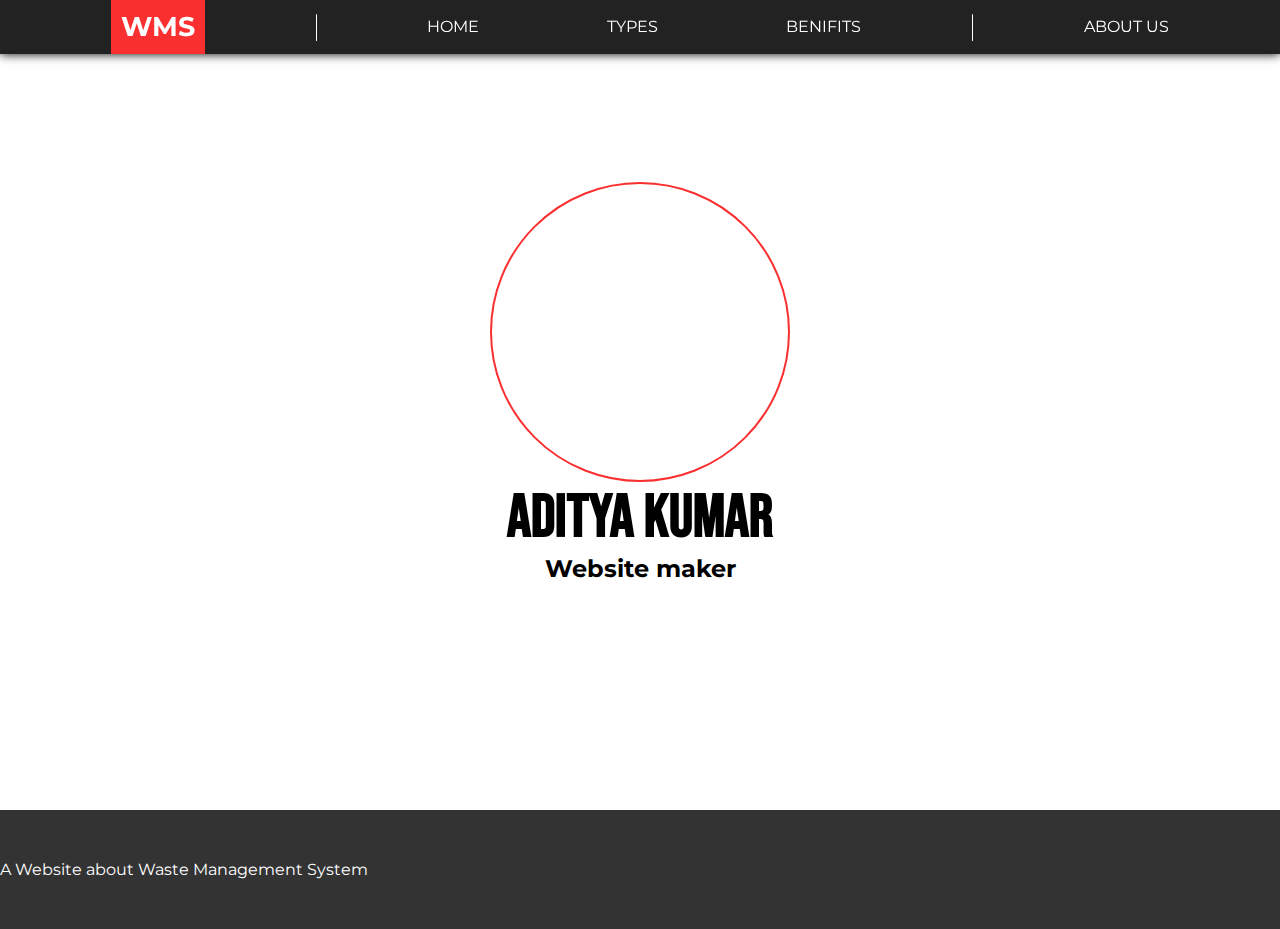
<file: about.html>
<!DOCTYPE html>
<html lang="en">
<head>
    <meta charset="UTF-8">
    <meta http-equiv="X-UA-Compatible" content="IE=edge">
    <meta name="viewport" content="width=device-width, initial-scale=1.0">
    <link rel="stylesheet" href="./style.css">
    <title>Document</title>
</head>
<body>
    <div class="nav-wrap">
        <div class="nav">
            <div class="nav-cont">
                <div class="icon">
                    <h1>WMS</h1>
                </div>
                <div class="line"></div>
                <nav>
                    <ul>
                        <li><a href="./#home">Home</a></li>
                        <li><a href="./#types">Types</a></li>
                        <li><a href="./#benifits">Benifits</a></li>
                    </ul>
                </nav>
                <div class="line"></div>
                <div class="about">
                    <a href="#">About Us</a>
                </div>
            </div>
        </div>
    </div>

    <div class="about-wrap">
        <div class="about">
            <div class="about-cont">
                
                <ul>
                    <li>
                        
                        
                    </li>
                    <li>
                        <div class="photo member2"></div>
                        <H2>Aditya Kumar</H2>
                        <H3>Website maker</H3>
                    </li>
                    <li>
                    
                        
                       
                        
                    </li>
                </ul>
            </div>
        </div>
    </div>

    <div class="footer-wrap">
        <footer>
            <div class="footer-cont">
                <p>A Website about <span>Waste Management System</span></p>
            </div>
        </footer>
    </div>
</body>
</html>
</file>
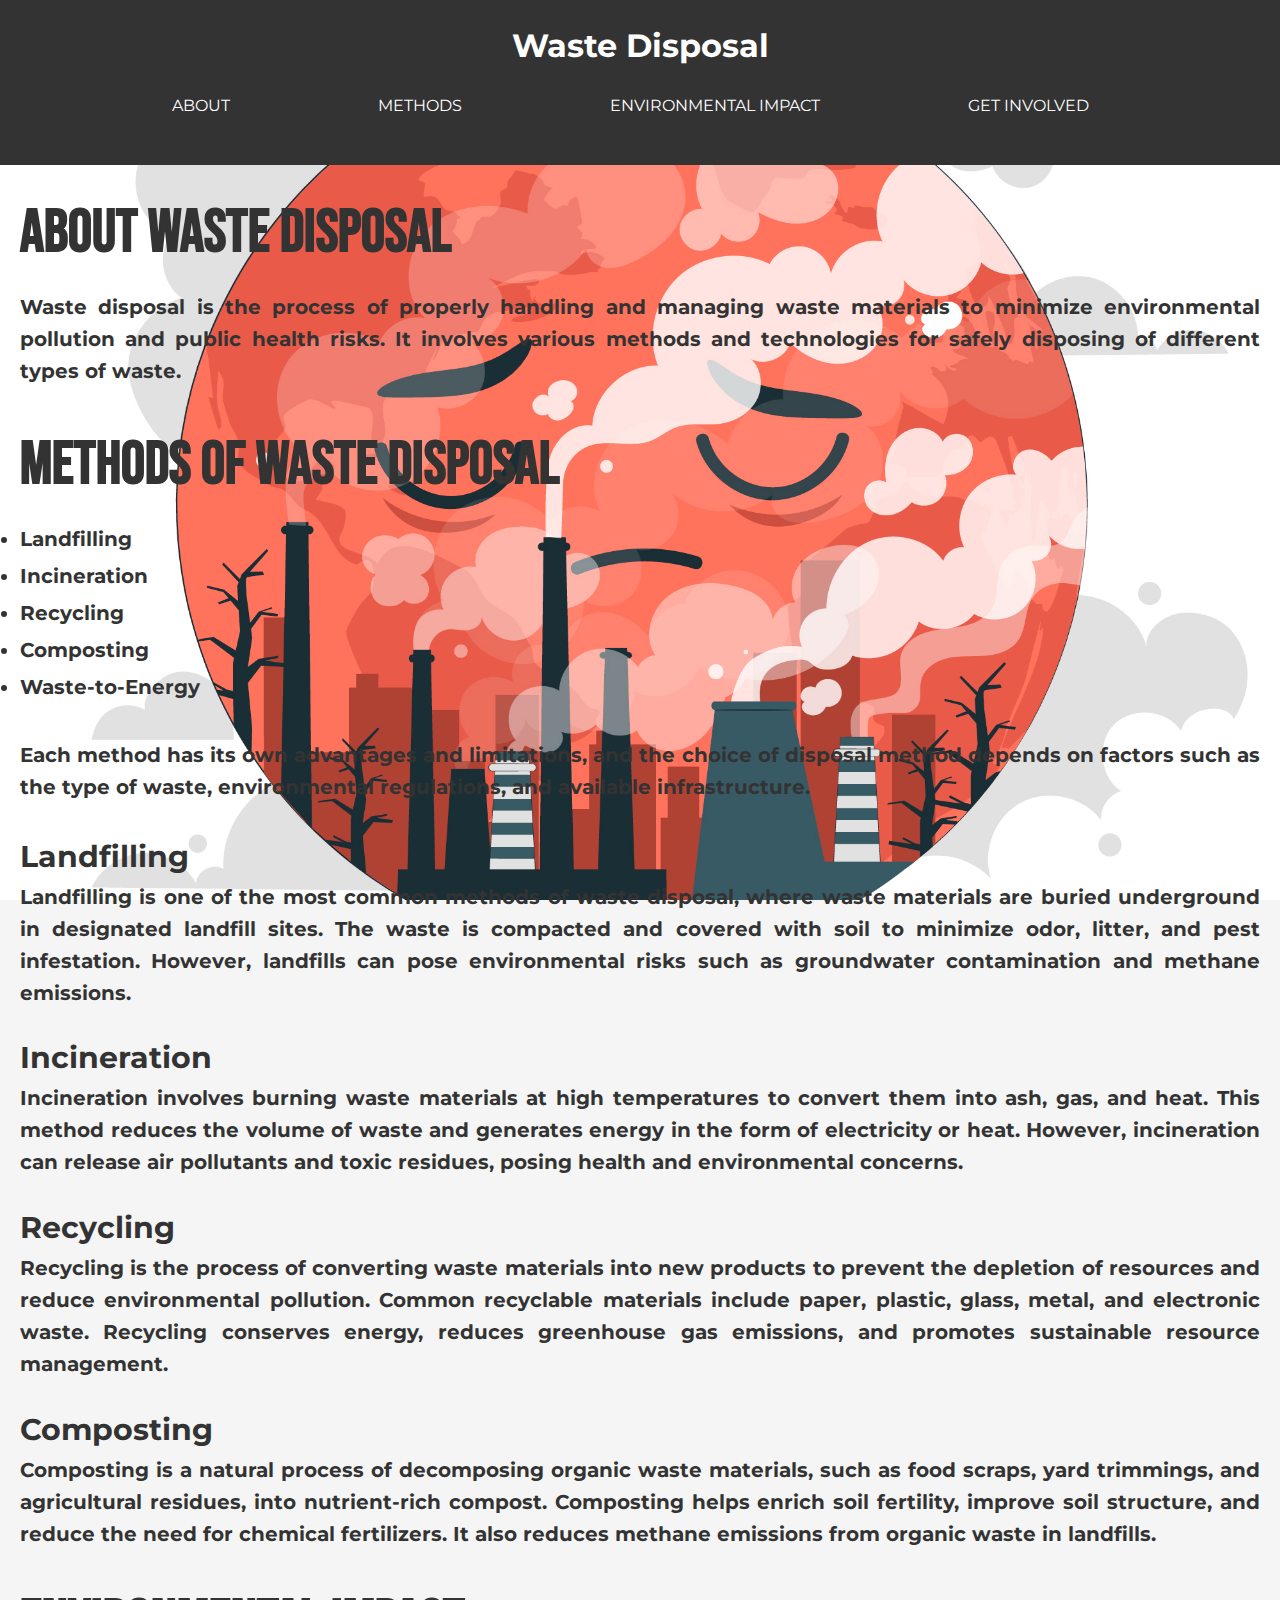
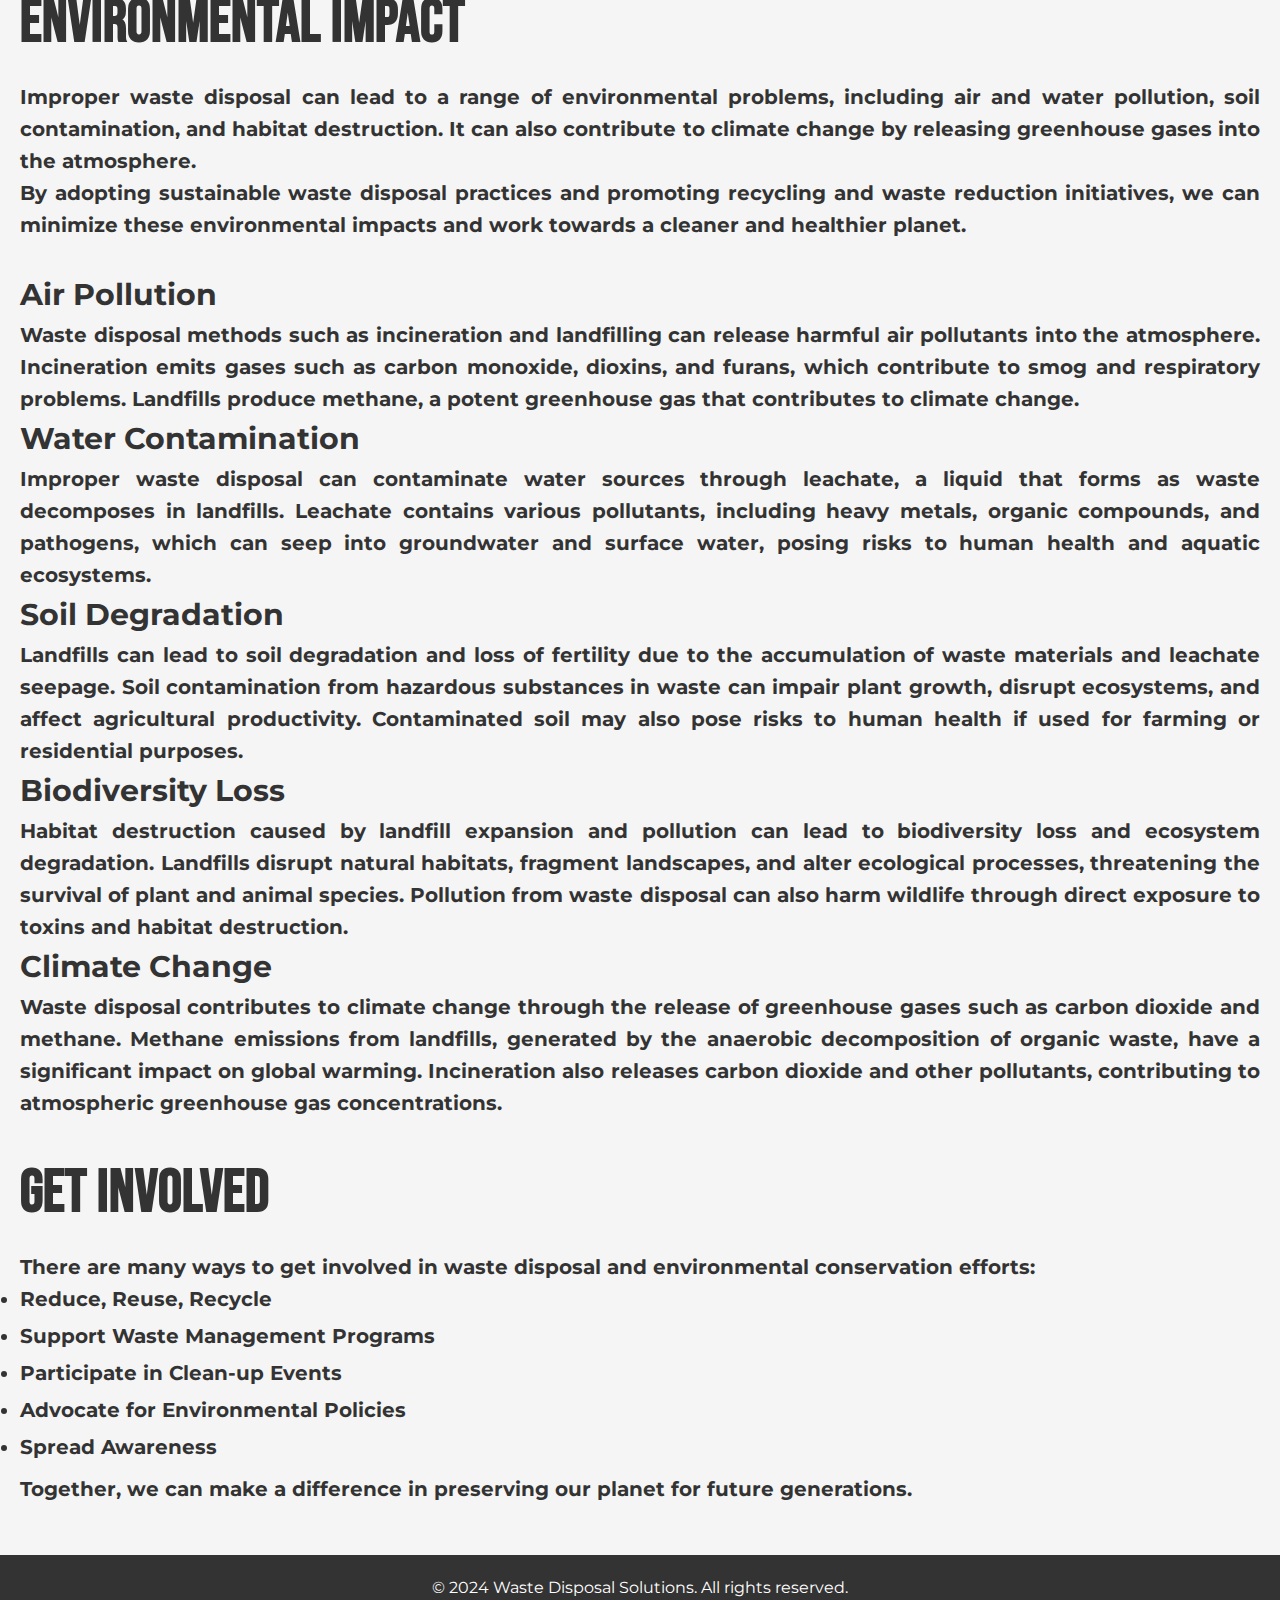
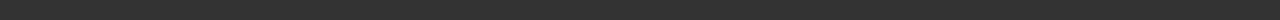
<file: waste disposal.html>
<!DOCTYPE html>
<html lang="en">
<head>
    <meta charset="UTF-8">
    <meta name="viewport" content="width=device-width, initial-scale=1.0">
    <title>Waste Disposal</title>
    <link rel="stylesheet" href="style.css">

    <style>
        /* Reset CSS */
* {
    margin: 0;
    padding: 0;
    box-sizing: border-box;
}

/* Body Styles */
body {
    font-family: Arial, sans-serif;
    line-height: 1.6;
    background-color: #f5f5f5;
}

/* Header Styles */
header {
    background-color: #333;
    color: #fff;
    padding: 20px;
    text-align: center;
}

header h1 {
    margin-bottom: 10px;
}

nav ul {
    list-style: none;
}

nav ul li {
    display: inline;
    margin-right: 20px;
}

nav ul li a {
    color: #fff;
    text-decoration: none;
}

/* Main Styles */
main {
    padding: 20px;
}

section {
    margin-bottom: 30px;
}

h2 {
    color: #333;
    margin-bottom: 10px;
}

ul {
    margin-bottom: 10px;
}

li {
    margin-bottom: 5px;
}

footer {
    background-color: #333;
    color: #fff;
    padding: 20px;
    text-align: center;
}

footer p {
    margin-bottom: 0;
}

body {
    /* Set background image */
    background-image: url(8867923.jpg);
    background-size: cover;
    background-position: center;
    background-attachment: fixed;
    color: #333;
}

#about p {
    text-align: justify;
    font-size: 20px;
}
#methods p {
    text-align: justify;
    font-size: 20px;
}

#methods ul {
    text-align: justify;
    font-size: 20px;
}

.method-item h3{
    text-align: justify;
    font-size: 30px;
    font-weight: bold;


}

.method-item p {
    text-align: justify;
    font-size: 20px;
    font-weight: bold;
}

#environmental-impact p {
    text-align: justify;
    font-size: 20px;
    font-weight: bold;
}

.impact-item h3{
    text-align: justify;
    font-size: 30px;
    font-weight: bold;
}

.impact-item p {
    text-align: justify;
    font-size: 20px;
    font-weight: bold;
}

#get-involved p {
    text-align: justify;
    font-size: 20px;
    font-weight: bold;
}

#get-involved ul {
    text-align: justify;
    font-size: 20px;
    font-weight: bold;
}


</style>
</head>
<body>
    <header>
        <h1>Waste Disposal</h1>
        <nav>
            <ul>
                <li><a href="#about">About</a></li>
                <li><a href="#methods">Methods</a></li>
                <li><a href="#environmental-impact">Environmental Impact</a></li>
                <li><a href="#get-involved">Get Involved</a></li>
            </ul>
        </nav>
    </header>

    <main>
        <section id="about">
            <h2>About Waste Disposal</h2>
          <b><p>Waste disposal is the process of properly handling and managing waste materials to
             minimize environmental pollution and public health risks. It involves various methods and 
             technologies for safely disposing of different types of waste.</p></b>
        </section>

        <section id="methods">
            <h2>Methods of Waste Disposal</h2>
            <ul>
               <b> <li>Landfilling</li>
                <li>Incineration</li>
                <li>Recycling</li>
                <li>Composting</li>
                <li>Waste-to-Energy</li>
            </ul><br>
            <p>Each method has its own advantages and limitations, and the choice of disposal method depends on factors 
                such as the type of waste, environmental regulations, and available infrastructure.</p></b>
        </section>

    <div class="method-item">
        <h3>Landfilling</h3>
        <p>
            Landfilling is one of the most common methods of waste disposal, where waste materials are buried underground in designated landfill sites. The waste is compacted and covered with soil to minimize odor, litter, and pest infestation. However, landfills can pose environmental risks such as groundwater contamination and methane emissions.
        </p><br>
    </div>

    <div class="method-item">
        <h3>Incineration</h3>
        <p>
            Incineration involves burning waste materials at high temperatures to convert them into ash, gas, and heat. This method reduces the volume of waste and generates energy in the form of electricity or heat. However, incineration can release air pollutants and toxic residues, posing health and environmental concerns.
        </p><br>
    </div>

    <div class="method-item">
        <h3>Recycling</h3>
        <p>
            Recycling is the process of converting waste materials into new products to prevent the depletion of resources and reduce environmental pollution. Common recyclable materials include paper, plastic, glass, metal, and electronic waste. Recycling conserves energy, reduces greenhouse gas emissions, and promotes sustainable resource management.
        </p><br>
    </div>

    <div class="method-item">
        <h3>Composting</h3>
        <p>
            Composting is a natural process of decomposing organic waste materials, such as food scraps, yard trimmings, and agricultural residues, into nutrient-rich compost. Composting helps enrich soil fertility, improve soil structure, and reduce the need for chemical fertilizers. It also reduces methane emissions from organic waste in landfills.
        </p><br>
    </div>

        <section id="environmental-impact">
            <h2>Environmental Impact</h2>
            <p>Improper waste disposal can lead to a range of environmental problems, including air and water pollution, soil contamination, and habitat destruction. It can also contribute to climate change by releasing greenhouse gases into the atmosphere.</p>
            <p>By adopting sustainable waste disposal practices and promoting recycling and waste reduction initiatives, we can minimize these environmental impacts and work towards a cleaner and healthier planet.</p>
        </section>

        <div class="impact-item">
            <h3>Air Pollution</h3>
            <p>
                Waste disposal methods such as incineration and landfilling can release harmful air pollutants into the atmosphere. Incineration emits gases such as carbon monoxide, dioxins, and furans, which contribute to smog and respiratory problems. Landfills produce methane, a potent greenhouse gas that contributes to climate change.
            </p>
        </div>
    
        <div class="impact-item">
            <h3>Water Contamination</h3>
            <p>
                Improper waste disposal can contaminate water sources through leachate, a liquid that forms as waste decomposes in landfills. Leachate contains various pollutants, including heavy metals, organic compounds, and pathogens, which can seep into groundwater and surface water, posing risks to human health and aquatic ecosystems.
            </p>
        </div>
    
        <div class="impact-item">
            <h3>Soil Degradation</h3>
            <p>
                Landfills can lead to soil degradation and loss of fertility due to the accumulation of waste materials and leachate seepage. Soil contamination from hazardous substances in waste can impair plant growth, disrupt ecosystems, and affect agricultural productivity. Contaminated soil may also pose risks to human health if used for farming or residential purposes.
            </p>
        </div>
    
        <div class="impact-item">
            <h3>Biodiversity Loss</h3>
            <p>
                Habitat destruction caused by landfill expansion and pollution can lead to biodiversity loss and ecosystem degradation. Landfills disrupt natural habitats, fragment landscapes, and alter ecological processes, threatening the survival of plant and animal species. Pollution from waste disposal can also harm wildlife through direct exposure to toxins and habitat destruction.
            </p>
        </div>
    
        <div class="impact-item">
            <h3>Climate Change</h3>
            <p>
                Waste disposal contributes to climate change through the release of greenhouse gases such as carbon dioxide and methane. Methane emissions from landfills, generated by the anaerobic decomposition of organic waste, have a significant impact on global warming. Incineration also releases carbon dioxide and other pollutants, contributing to atmospheric greenhouse gas concentrations.
            </p><br>
        </div>

        <section id="get-involved">
            <h2>Get Involved</h2>
            <p>There are many ways to get involved in waste disposal and environmental conservation efforts:</p>
            <ul>
                <li>Reduce, Reuse, Recycle</li>
                <li>Support Waste Management Programs</li>
                <li>Participate in Clean-up Events</li>
                <li>Advocate for Environmental Policies</li>
                <li>Spread Awareness</li>
            </ul>
            <p>Together, we can make a difference in preserving our planet for future generations.</p>
        </section>
    </main>

    <footer>
        <p>&copy; 2024 Waste Disposal Solutions. All rights reserved.</p>
    </footer>

    <script src="script.js"></script>
</body>
</html>
</file>
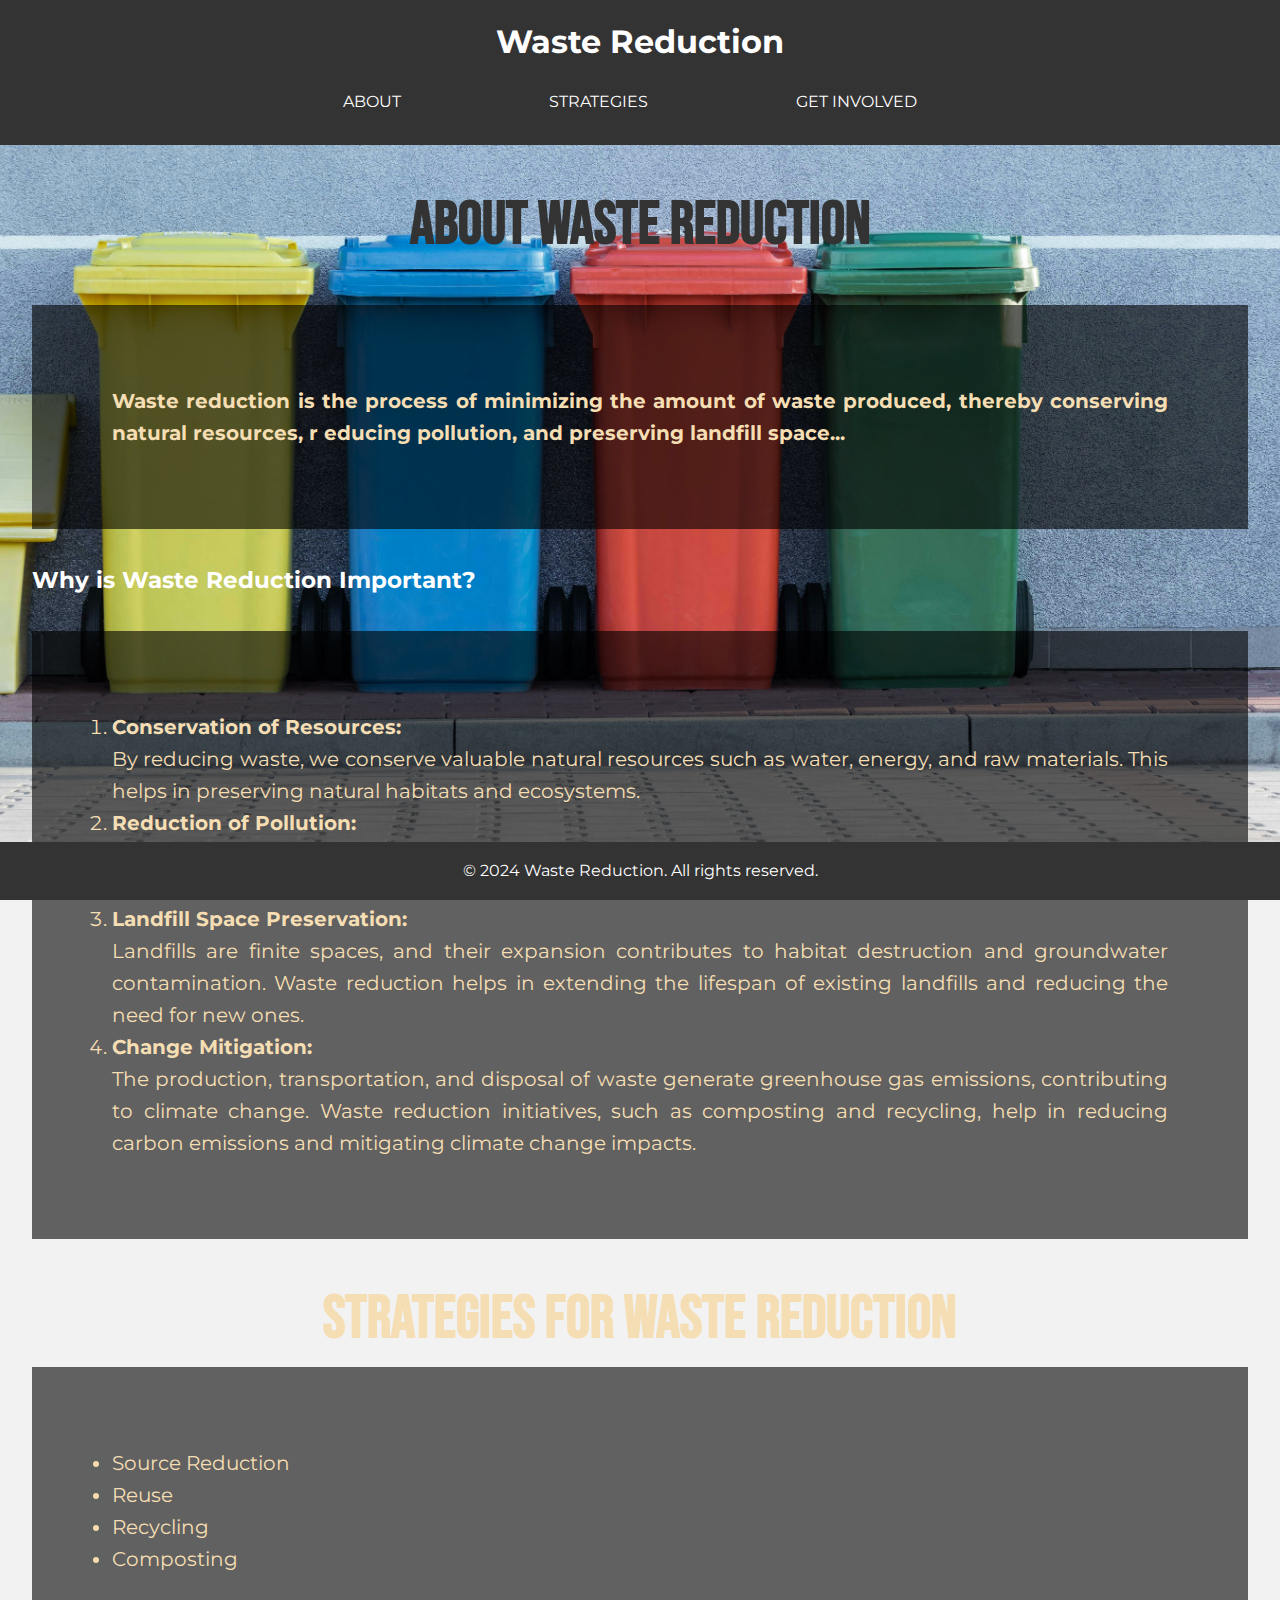
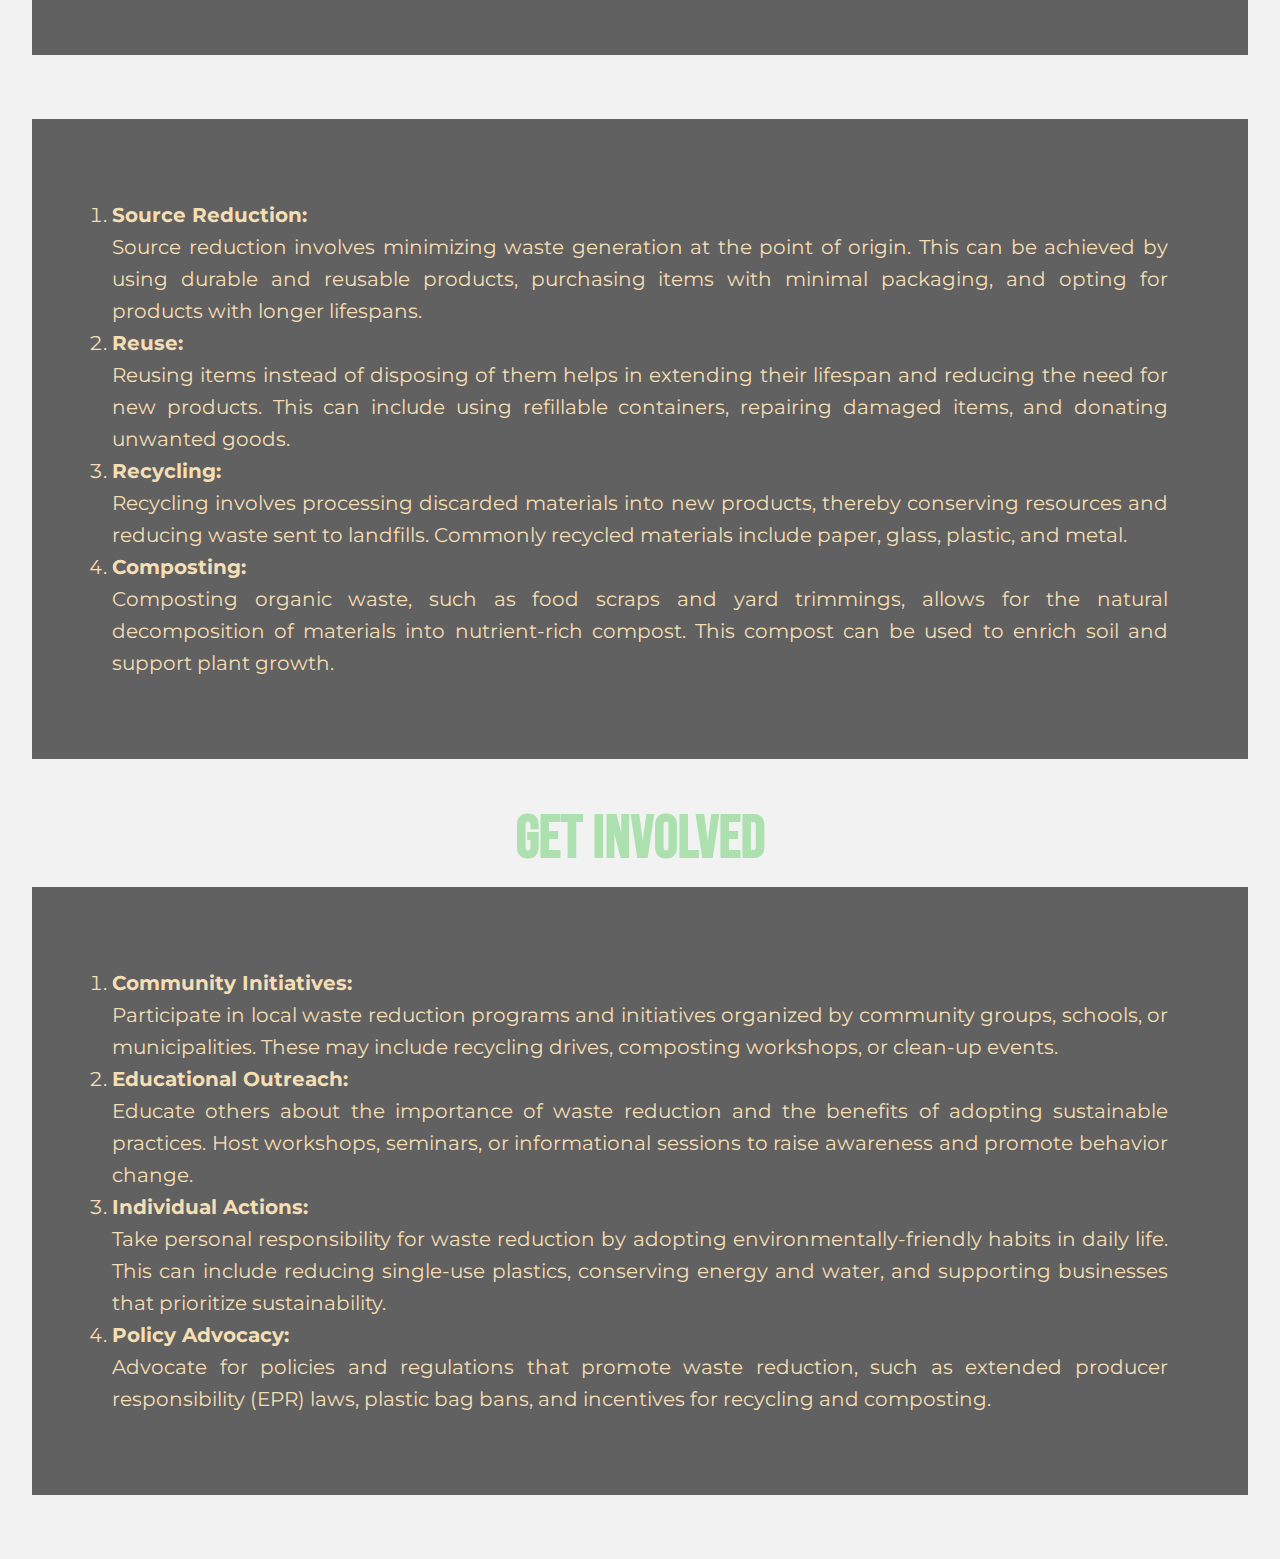
<file: waste reduction.html>
<!DOCTYPE html>
<html lang="en">
<head>
    <meta charset="UTF-8">
    <meta name="viewport" content="width=device-width, initial-scale=1.0">
    <title>Waste Reduction</title>
    <link rel="stylesheet" href="style.css">
    <style>/* style.css */

        /* Resetting default margin and padding */
        * {
            margin: 0;
            padding: 0;
            box-sizing: border-box;
        }
        
        body {
            font-family: Arial, sans-serif;
            line-height: 1.6;
            background-color: #f2f2f2;
        }
        
        header {
            background-color: #333;
            color: #fff;
            padding: 1rem;
            text-align: center;
        }
        
        header h1 {
            margin-bottom: 0.5rem;
        }
        
        nav ul {
            list-style: none;
        }
        
        nav ul li {
            display: inline;
            margin-right: 20px;
        }
        
        nav ul li a {
            color: #fff;
            text-decoration: none;
        }
        
        main {
            padding: 2rem;
        }
        
        section {
            margin-bottom: 2rem;
        }
        
        footer {
            background-color: #333;
            color: #fff;
            text-align: center;
            padding: 1rem;
            position: fixed;
            bottom: 0;
            width: 100%;
        }

        body {
    /* Set background image */
    background-image: url(pawel-czerwinski-RkIsyD_AVvc-unsplash.jpg);

    /* Adjust background properties */
    background-size: cover; /* Cover the entire container */
    background-position: center; /* Center the image horizontally and vertically */
    background-repeat: no-repeat; /* Do not repeat the image */
    background-attachment: fixed;
    color: #333;
}

        section {
            text-align: justify;
            font-family: 'Times New Roman', Times, serif;
            color: white;
            font-size: 20px;
        }

        h2 {
            
            text-align: center;
            color: #333;
        }

        #about p {
            color: wheat;
            background-color: rgba(0, 0, 0, 0.6); /* semi-transparent black for contrast */
            padding: 5rem;
        }

        #about ol {
            color: wheat;
            background-color: rgba(0, 0, 0, 0.6); /* semi-transparent black for contrast */
            padding: 5rem;
        }

        #strategies h2 {
    color: wheat;
        }

        #strategies ul {
            color: wheat;
            background-color: rgba(0, 0, 0, 0.6); /* semi-transparent black for contrast */
            padding: 5rem;
        }

        #strategies ol {
            color: wheat;
            background-color: rgba(0, 0, 0, 0.6); /* semi-transparent black for contrast */
            padding: 5rem;
            
        }
        
        #get-involved h2 {color:#ACE1AF;}

        #get-involved ol {
            color: wheat;
            background-color: rgba(0, 0, 0, 0.6); /* semi-transparent black for contrast */
            padding: 5rem;
        }
        </style>
</head>
<body>
    <header>
        <h1>Waste Reduction</h1>
        <nav>
            <ul>
                <li><a href="#about">About</a></li>
                <li><a href="#strategies">Strategies</a></li>
                <li><a href="#get-involved">Get Involved</a></li>
            </ul>
        </nav>
    </header>

    <main>
        <section id="about">
            <h2>About Waste Reduction</h2><br>
            <b><p>Waste reduction is the process of minimizing the amount of waste produced, thereby conserving natural resources, r
                educing pollution, and preserving landfill space...</p><br></b>

            <!-- Detailed content about waste reduction goes here -->
            <h3>Why is Waste Reduction Important?</h3><br>
            <ol>
                <li><h4>Conservation of Resources:</h4> By reducing waste, we conserve valuable natural resources such 
                as water, energy, and raw materials. This helps in preserving natural habitats and ecosystems.</li>
                
                <li><h4>Reduction of Pollution:</h4> Waste disposal methods, such as landfilling and incineration, contribute 
                to air, water, and soil pollution. By reducing waste, we minimize the release of harmful pollutants into
                 the environment.</li>
                
                <li><h4>Landfill Space Preservation:</h4> Landfills are finite spaces, and their expansion contributes to habitat destruction
                 and groundwater contamination. Waste reduction helps in extending the lifespan of existing landfills and reducing
                  the need for new ones.</li>
                
                <li><h4> Change Mitigation:</h4> The production, transportation, and disposal of waste generate greenhouse gas emissions,
                 contributing to climate change. Waste reduction initiatives, such as composting and recycling, help in reducing 
                 carbon emissions and mitigating climate change impacts.</li>
            </ol>
        </section>

        <section id="strategies">
            <div class="Strat"><h2>Strategies for Waste Reduction</h2></div>
            <ul>
                <li>Source Reduction</li>
                <li>Reuse</li>
                <li>Recycling</li>
                <li>Composting</li>
            </ul><br><br>

            <!-- Detailed content about waste reduction strategies goes here -->


<ol>
    <li><h4>Source Reduction:</h4> Source reduction involves minimizing waste generation at the point of origin. This can be achieved
         by using durable and reusable products, purchasing items with minimal packaging, and opting for products with longer 
         lifespans.</li>
    <li><h4>Reuse:</h4> Reusing items instead of disposing of them helps in extending their lifespan and reducing the need for new 
        products. This can include using refillable containers, repairing damaged items, and donating unwanted goods.</li>
    <li><h4>Recycling:</h4> Recycling involves processing discarded materials into new products, thereby conserving resources and reducing 
        waste sent to landfills. Commonly recycled materials include paper, glass, plastic, and metal.</li>
    <li><h4>Composting:</h4> Composting organic waste, such as food scraps and yard trimmings, allows for the natural decomposition of 
        materials into nutrient-rich compost. This compost can be used to enrich soil and support plant growth.</li>
</ol>

        </section>

        <section id="get-involved">
            <h2>Get Involved</h2>
            <!-- Detailed content about getting involved in waste reduction efforts goes here -->
            <ol>
              
                
                <li>
                    <h4>Community Initiatives:</h4>
                    Participate in local waste reduction programs and initiatives organized by community groups, schools, or municipalities. These may include recycling drives, composting workshops, or clean-up events.
                </li>
                
                <li>
                    <h4>Educational Outreach:</h4>
                    Educate others about the importance of waste reduction and the benefits of adopting sustainable practices. Host workshops, seminars, or informational sessions to raise awareness and promote behavior change.
                </li>
                
                <li>
                    <h4>Individual Actions:</h4>
                    Take personal responsibility for waste reduction by adopting environmentally-friendly habits in daily life. This can include reducing single-use plastics, conserving energy and water, and supporting businesses that prioritize sustainability.
                </li>
                
                <li>
                    <h4>Policy Advocacy:</h4>
                    Advocate for policies and regulations that promote waste reduction, such as extended producer responsibility (EPR) laws, plastic bag bans, and incentives for recycling and composting.
                </li>
            </ol>
            
        </section>
    </main>

    <footer>
        <p>&copy; 2024 Waste Reduction. All rights reserved.</p>
    </footer>

    <script src="script.js"></script>
</body>
</html>
</file>
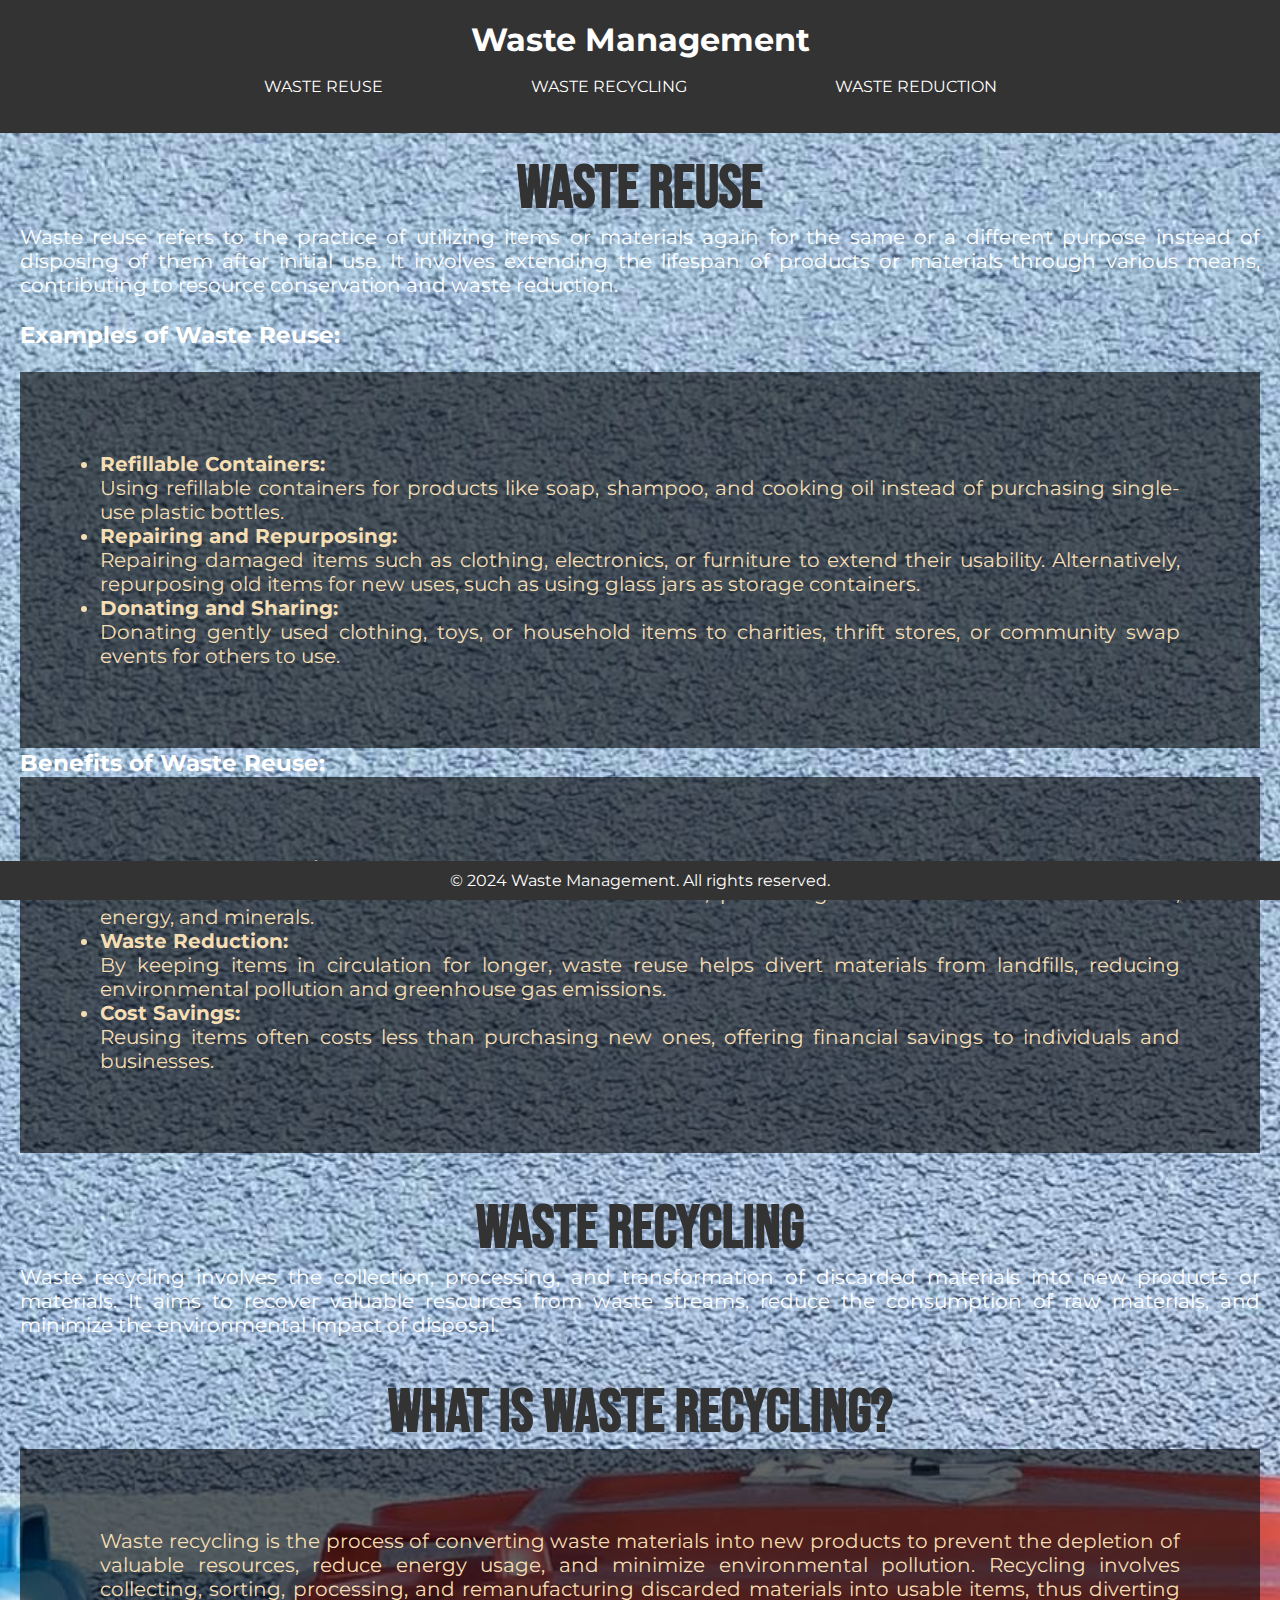
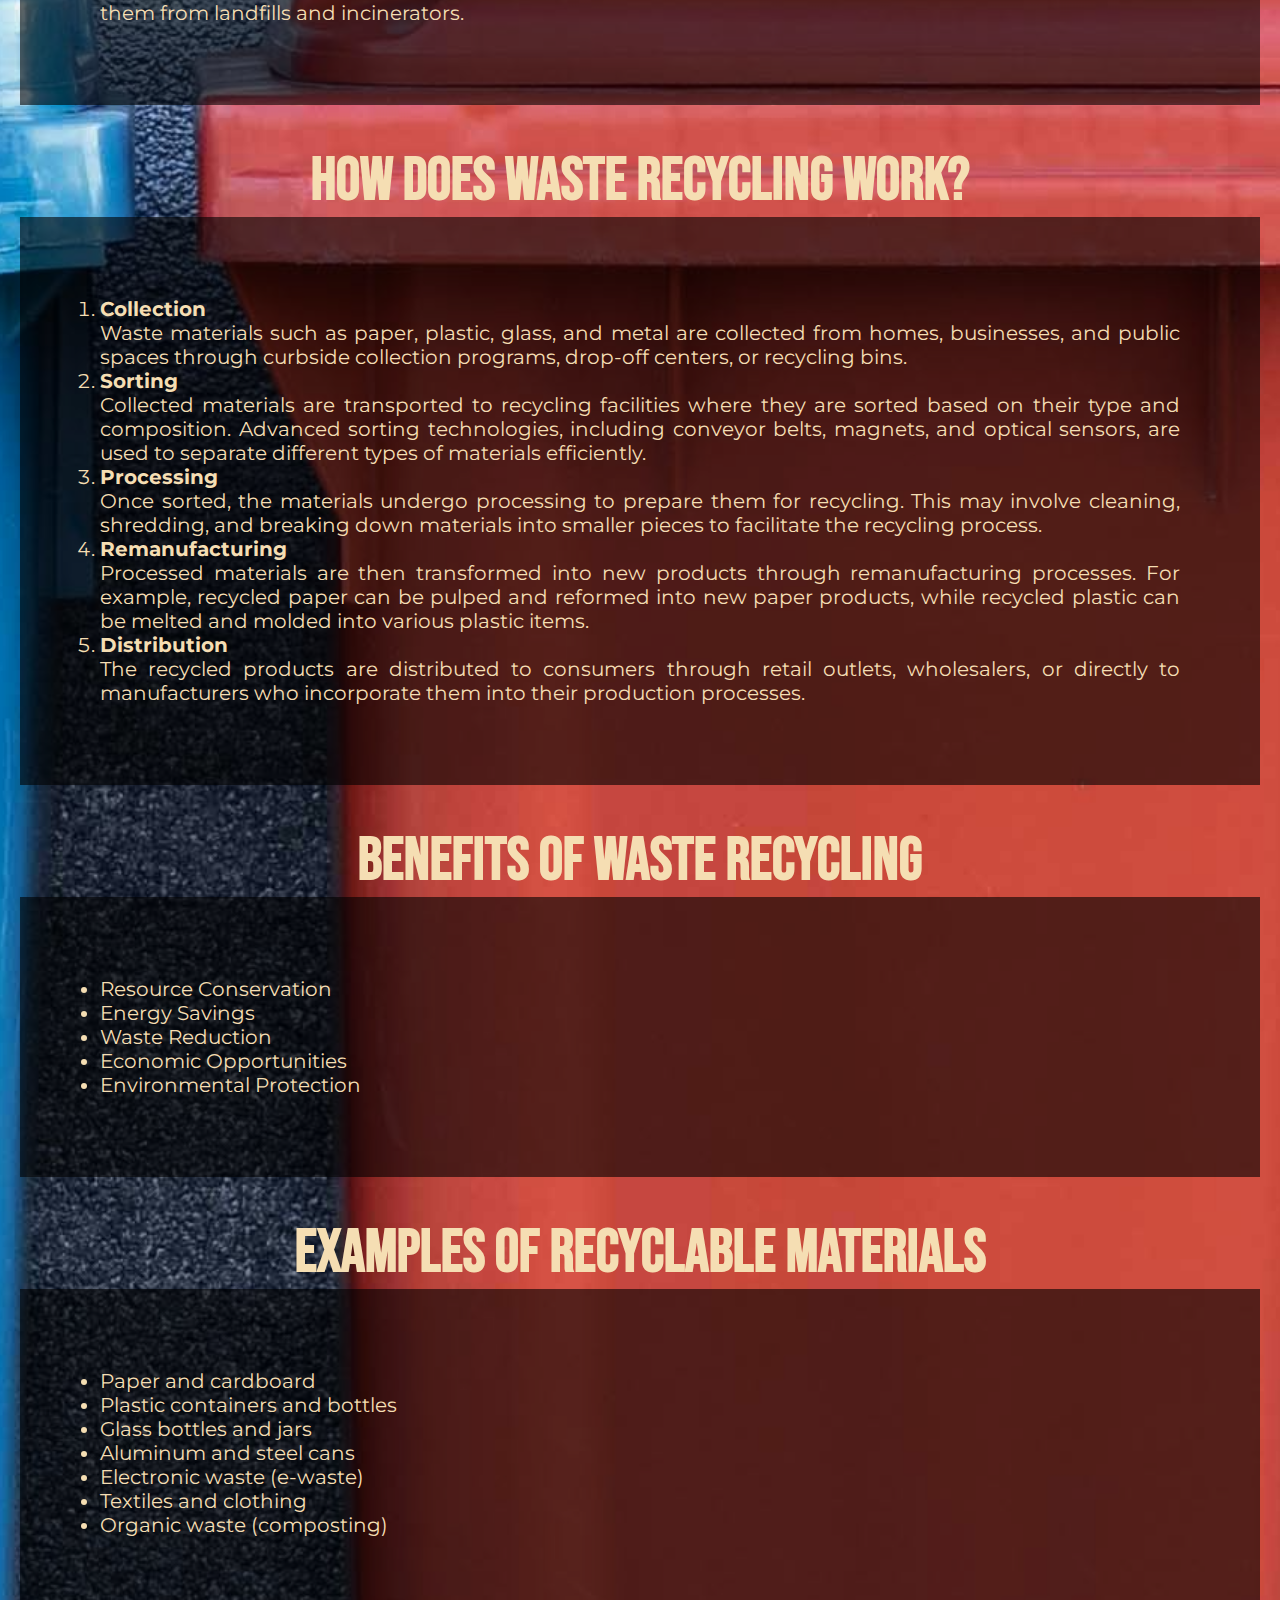
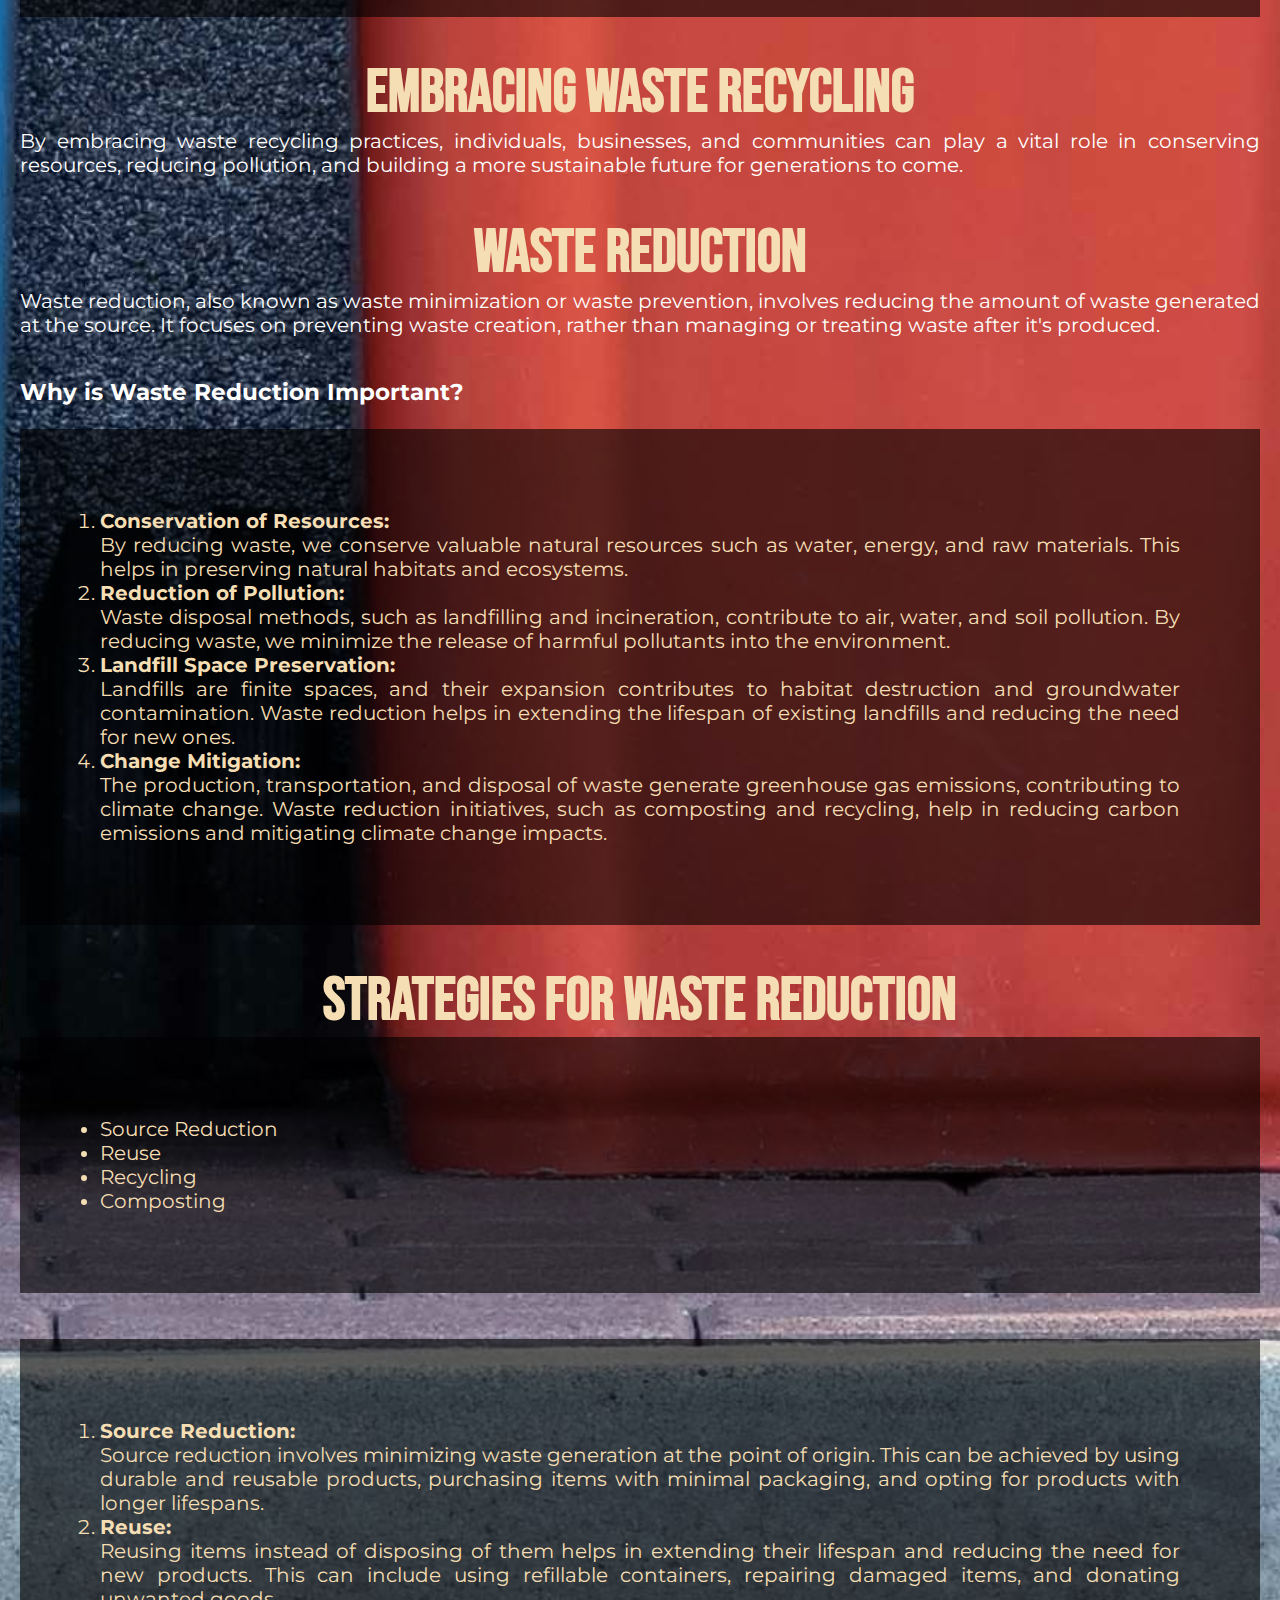
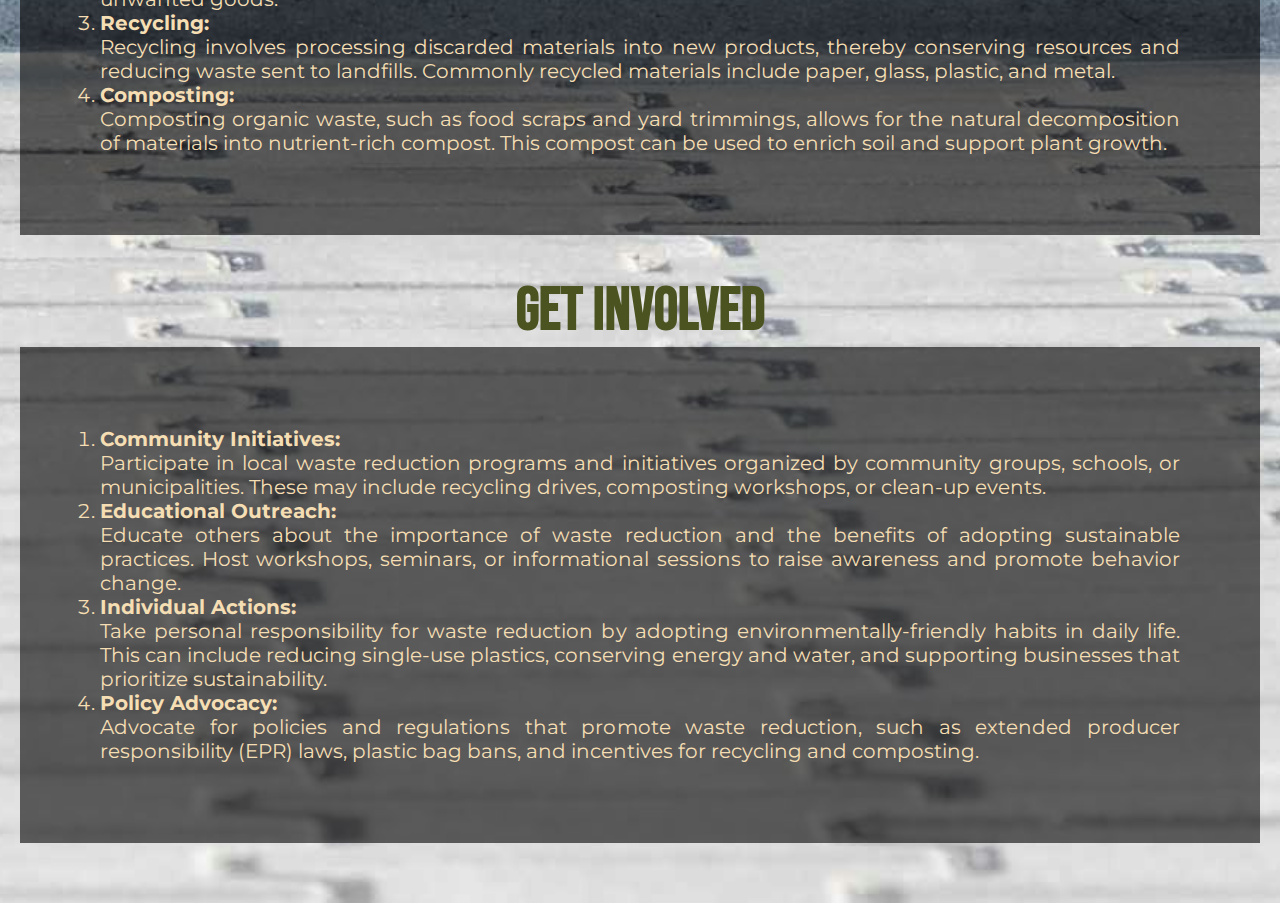
<file: wrr.html>
<!DOCTYPE html>
<html lang="en">
<head>
    <meta charset="UTF-8">
    <meta name="viewport" content="width=device-width, initial-scale=1.0">
    <title>Waste Management</title>
    <link rel="stylesheet" href="style.css">
    <style>
        body {
    font-family: Arial, sans-serif;
    margin: 0;
    padding: 0;
}

header {
    background-color: #333;
    color: #fff;
    padding: 20px;
    text-align: center;
}

nav ul {
    list-style-type: none;
    padding: 0;
}

nav ul li {
    display: inline;
    margin-right: 20px;
}

nav ul li a {
    color: #fff;
    text-decoration: none;
}

main {
    padding: 20px;
}

section {
    margin-bottom: 40px;
}

footer {
    background-color: #333;
    color: #fff;
    text-align: center;
    padding: 10px;
    position: fixed;
    bottom: 0;
    width: 100%;
}

body {
    /* Set background image */
    background-image: url(pawel-czerwinski-RkIsyD_AVvc-unsplash.jpg);

    /* Adjust background properties */
    background-size: cover; /* Cover the entire container */
    background-position: center; /* Center the image horizontally and vertically */
    background-repeat: no-repeat; /* Do not repeat the image */
}

        section {
            text-align: justify;
            font-family: 'Times New Roman', Times, serif;
            color: white;
            font-size: 20px;
        }

        h2 {
            
            text-align: center;
            color: #333;
        }

        #reuse h2 {
            color: #333;
        }

        #reuse ul {
            color: wheat;
            background-color: rgba(0, 0, 0, 0.6); /* semi-transparent black for contrast */
            padding: 5rem;
        }

        #reuse ol {
            color: wheat;
            background-color: rgba(0, 0, 0, 0.6); /* semi-transparent black for contrast */
            padding: 5rem;
        }

        #recycle h2 {
            color: #333;
        }

        #about h2 {
            color: #333;
        }

        #about p {
            color: wheat;
            background-color: rgba(0, 0, 0, 0.6); /* semi-transparent black for contrast */
            padding: 5rem;
        }

        #about ol {
            color: wheat;
            background-color: rgba(0, 0, 0, 0.6); /* semi-transparent black for contrast */
            padding: 5rem;
        }

        #how-it-works h2 {
            color: wheat;
        }


        #how-it-works ol {
            color: wheat;
            background-color: rgba(0, 0, 0, 0.6); /* semi-transparent black for contrast */
            padding: 5rem;
        }

        #benefits h2 {
            color: wheat;
        }

        #benefits ul {
            color: wheat;
            background-color: rgba(0, 0, 0, 0.6); /* semi-transparent black for contrast */
            padding: 5rem;
        }

        #examples h2 {
            color: wheat;
        }

        #examples ul {
            color: wheat;
            background-color: rgba(0, 0, 0, 0.6); /* semi-transparent black for contrast */
            padding: 5rem;
        }

        #embracing h2 {
            color: wheat;
        }

        #reduce h2 {
            color: wheat;
        }

        #wr-about h2 {
            color: wheat;
        }

        #wr-about ol {
            color: wheat;
            background-color: rgba(0, 0, 0, 0.6); /* semi-transparent black for contrast */
            padding: 5rem;
        }



        #wr-about p {
            color: wheat;
            background-color: rgba(0, 0, 0, 0.6); /* semi-transparent black for contrast */
            padding: 5rem;
        }

        #strategies h2 {
    color: wheat;
        }

        #strategies ul {
            color: wheat;
            background-color: rgba(0, 0, 0, 0.6); /* semi-transparent black for contrast */
            padding: 5rem;
        }

        #strategies ol {
            color: wheat;
            background-color: rgba(0, 0, 0, 0.6); /* semi-transparent black for contrast */
            padding: 5rem;
            
        }
        
        #get-involved h2 {color:#4B5320;}

        #get-involved ol {
            color: wheat;
            background-color: rgba(0, 0, 0, 0.6); /* semi-transparent black for contrast */
            padding: 5rem;
        }

    </style>
</head>
<body>
    <header>
        <h1>Waste Management</h1>
        <nav>
            <ul>
                <li><a href="#reuse">Waste Reuse</a></li>
                <li><a href="#recycle">Waste Recycling</a></li>
                <li><a href="#reduce">Waste Reduction</a></li>
            </ul>
        </nav>
    </header>

    <main>
        <section id="reuse">
            <h2>Waste Reuse</h2>
            <p>
                Waste reuse refers to the practice of utilizing items or materials again for the same or a different purpose instead of disposing of them after initial use. It involves extending the lifespan of products or materials through various means, contributing to resource conservation and waste reduction.
            </p><br>
            <!-- More detailed content about waste reuse goes here -->
            <h3>Examples of Waste Reuse:</h3><br>
            <ul>
                <li>
                    <h4>Refillable Containers:</h4>
                    <p>Using refillable containers for products like soap, shampoo, and cooking oil instead of purchasing single-use plastic bottles.</p>
                </li>
                <li>
                    <h4>Repairing and Repurposing:</h4>
                    <p>Repairing damaged items such as clothing, electronics, or furniture to extend their usability. Alternatively, repurposing old items for new uses, such as using glass jars as storage containers.</p>
                </li>
                <li>
                    <h4>Donating and Sharing:</h4>
                    <p>Donating gently used clothing, toys, or household items to charities, thrift stores, or community swap events for others to use.</p>
                </li>
            </ul>
            <h3>Benefits of Waste Reuse:</h3>
            <ul>
                <li>
                    <h4>Resource Conservation:</h4>
                    <p>Waste reuse reduces the demand for new raw materials, preserving natural resources such as water, energy, and minerals.</p>
                </li>
                <li>
                    <h4>Waste Reduction:</h4>
                    <p>By keeping items in circulation for longer, waste reuse helps divert materials from landfills, reducing environmental pollution and greenhouse gas emissions.</p>
                </li>
                <li>
                    <h4>Cost Savings:</h4>
                    <p>Reusing items often costs less than purchasing new ones, offering financial savings to individuals and businesses.</p>
                </li>
            </ul>
        </section>

        <section id="recycle">
            <h2>Waste Recycling</h2>
            <p>
                Waste recycling involves the collection, processing, and transformation of discarded materials into new products or materials. It aims to recover valuable resources from waste streams, reduce the consumption of raw materials, and minimize the environmental impact of disposal.
            </p>
        </section>
            <!-- More detailed content about waste recycling goes here -->
            <section id="about">
                <h2>What is Waste Recycling?</h2>
                <p>Waste recycling is the process of converting waste materials into new products to prevent the depletion of valuable resources, reduce energy usage, and minimize environmental pollution. Recycling involves collecting, sorting, processing, and remanufacturing discarded materials into usable items, thus diverting them from landfills and incinerators.</p>
            </section>
    
            <section id="how-it-works">
                <h2>How Does Waste Recycling Work?</h2>
                <ol>
                    <li>
                        <h4>Collection</h4>
                        <p>Waste materials such as paper, plastic, glass, and metal are collected from homes, businesses, and public spaces through curbside collection programs, drop-off centers, or recycling bins.</p>
                    </li>
                    <li>
                        <h4>Sorting</h4>
                        <p>Collected materials are transported to recycling facilities where they are sorted based on their type and composition. Advanced sorting technologies, including conveyor belts, magnets, and optical sensors, are used to separate different types of materials efficiently.</p>
                    </li>
                    <li>
                        <h4>Processing</h4>
                        <p>Once sorted, the materials undergo processing to prepare them for recycling. This may involve cleaning, shredding, and breaking down materials into smaller pieces to facilitate the recycling process.</p>
                    </li>
                    <li>
                        <h4>Remanufacturing</h4>
                        <p>Processed materials are then transformed into new products through remanufacturing processes. For example, recycled paper can be pulped and reformed into new paper products, while recycled plastic can be melted and molded into various plastic items.</p>
                    </li>
                    <li>
                        <h4>Distribution</h4>
                        <p>The recycled products are distributed to consumers through retail outlets, wholesalers, or directly to manufacturers who incorporate them into their production processes.</p>
                    </li>
                </ol>
            </section>
    
            <section id="benefits">
                <h2>Benefits of Waste Recycling</h2>
                <ul>
                    <li>Resource Conservation</li>
                    <li>Energy Savings</li>
                    <li>Waste Reduction</li>
                    <li>Economic Opportunities</li>
                    <li>Environmental Protection</li>
                </ul>
            </section>
    
            <section id="examples">
                <h2>Examples of Recyclable Materials</h2>
                <ul>
                    <li>Paper and cardboard</li>
                    <li>Plastic containers and bottles</li>
                    <li>Glass bottles and jars</li>
                    <li>Aluminum and steel cans</li>
                    <li>Electronic waste (e-waste)</li>
                    <li>Textiles and clothing</li>
                    <li>Organic waste (composting)</li>
                </ul>
            </section>
    
            <section id="embracing">
                <h2>Embracing Waste Recycling</h2>
                <p>By embracing waste recycling practices, individuals, businesses, and communities can play a vital role in conserving resources, reducing pollution, and building a more sustainable future for generations to come.</p>
            </section>
        

        <section id="reduce">
            <h2>Waste Reduction</h2>
            <p>
                Waste reduction, also known as waste minimization or waste prevention, involves reducing the amount of waste generated at the source. It focuses on preventing waste creation, rather than managing or treating waste after it's produced.
            </p>
            <!-- More detailed content about waste reduction goes here -->
        </section>
        <section id="wr-about">
        <h3>Why is Waste Reduction Important?</h3><br>
            <ol>
                <li><h4>Conservation of Resources:</h4> By reducing waste, we conserve valuable natural resources such 
                as water, energy, and raw materials. This helps in preserving natural habitats and ecosystems.</li>
                
                <li><h4>Reduction of Pollution:</h4> Waste disposal methods, such as landfilling and incineration, contribute 
                to air, water, and soil pollution. By reducing waste, we minimize the release of harmful pollutants into
                 the environment.</li>
                
                <li><h4>Landfill Space Preservation:</h4> Landfills are finite spaces, and their expansion contributes to habitat destruction
                 and groundwater contamination. Waste reduction helps in extending the lifespan of existing landfills and reducing
                  the need for new ones.</li>
                
                <li><h4> Change Mitigation:</h4> The production, transportation, and disposal of waste generate greenhouse gas emissions,
                 contributing to climate change. Waste reduction initiatives, such as composting and recycling, help in reducing 
                 carbon emissions and mitigating climate change impacts.</li>
            </ol>
        </section>

        <section id="strategies">
            <div class="Strat"><h2>Strategies for Waste Reduction</h2></div>
            <ul>
                <li>Source Reduction</li>
                <li>Reuse</li>
                <li>Recycling</li>
                <li>Composting</li>
            </ul><br><br>

            <!-- Detailed content about waste reduction strategies goes here -->


<ol>
    <li><h4>Source Reduction:</h4> Source reduction involves minimizing waste generation at the point of origin. This can be achieved
         by using durable and reusable products, purchasing items with minimal packaging, and opting for products with longer 
         lifespans.</li>
    <li><h4>Reuse:</h4> Reusing items instead of disposing of them helps in extending their lifespan and reducing the need for new 
        products. This can include using refillable containers, repairing damaged items, and donating unwanted goods.</li>
    <li><h4>Recycling:</h4> Recycling involves processing discarded materials into new products, thereby conserving resources and reducing 
        waste sent to landfills. Commonly recycled materials include paper, glass, plastic, and metal.</li>
    <li><h4>Composting:</h4> Composting organic waste, such as food scraps and yard trimmings, allows for the natural decomposition of 
        materials into nutrient-rich compost. This compost can be used to enrich soil and support plant growth.</li>
</ol>

        </section>

        <section id="get-involved">
            <h2>Get Involved</h2>
            <!-- Detailed content about getting involved in waste reduction efforts goes here -->
            <ol>
              
                
                <li>
                    <h4>Community Initiatives:</h4>
                    Participate in local waste reduction programs and initiatives organized by community groups, schools, or municipalities. These may include recycling drives, composting workshops, or clean-up events.
                </li>
                
                <li>
                    <h4>Educational Outreach:</h4>
                    Educate others about the importance of waste reduction and the benefits of adopting sustainable practices. Host workshops, seminars, or informational sessions to raise awareness and promote behavior change.
                </li>
                
                <li>
                    <h4>Individual Actions:</h4>
                    Take personal responsibility for waste reduction by adopting environmentally-friendly habits in daily life. This can include reducing single-use plastics, conserving energy and water, and supporting businesses that prioritize sustainability.
                </li>
                
                <li>
                    <h4>Policy Advocacy:</h4>
                    Advocate for policies and regulations that promote waste reduction, such as extended producer responsibility (EPR) laws, plastic bag bans, and incentives for recycling and composting.
                </li>
            </ol>
            
        </section>
    
    </main>

    <footer>
        <p>&copy; 2024 Waste Management. All rights reserved.</p>
    </footer>
</body>
</html>
</file>
<file: style.css>
@import url('https://fonts.googleapis.com/css2?family=Bebas+Neue&family=Montserrat:wght@100;300;500&display=swap');
*{
    box-sizing: border-box;
    margin: 0;
    padding: 0;
    font-family: 'Montserrat', sans-serif;
    scroll-behavior: smooth;
}

/* Nav */

nav ul{
    display: flex;
    flex-direction: row;
    list-style: none;
    align-items: center;
    justify-content: center;
    height: 6vh;
    gap: 10vw;
    text-transform: uppercase;
}

.nav-cont{
    display: flex;
    flex-direction: row;
    align-items: center;
    justify-content: space-evenly;
    color: white;
}

.icon{
    background-color: #fa3030;
    height: 6vh;
    padding: 10px;
    font-size: 1.5vh;
}

.nav-wrap{
    box-shadow: 0px 0px 10px black;
    background-color: #222222;
    position: fixed;
    width: 100%;
}


nav a{
    text-decoration: none;
    color: white;
}

.about a{
    text-transform: uppercase;
    text-decoration: none;
    color: white;
}

.nav-cont a::after{
    display: block;
    content: '';
    width: 0%;
    height: 1px;
    background-color: #fa3030;
    transition: all 0.2s;
}

.nav-cont a:hover::after{
    display: block;
    content: '';
    width: 100%;
    height: 1px;
    background-color: #fa3030;
    transition: all 0.2s;
}

.line{
    border-radius: 50px;
    width: 1px;
    height: 3vh;
    background-color: white;
}

/* Hero */

.hero-cont{
    height: 94vh;
    display: flex;
    flex-direction: column;
    justify-content: center;
    color: White;
    padding-left: 20vw;
    gap: 3vh;
}

.hero-wrap{
    padding-top: 6vh;
    background-image: url(200309_r35938web.jpg);
    background-repeat: no-repeat;
    background-size:cover;
}

h2{
    font-size: 60px;
    font-family: 'Bebas Neue', cursive;
}

.hero-cont p{
    width: 60%;
}

.hero-btn{
    width: fit-content;
    background-color: #fa3030;
}

.hero-btn h3{
    padding: 20px;
    padding-bottom: 15px;
    text-transform:uppercase;
    font-size: 15px;
    cursor: pointer;
}

.hero-btn h3::after{
    margin-top: 5px;
    display: block;
    content: '';
    width: 0%;
    height: 2px;
    border-radius: 50px;
    background-color: #222222;
    transition: all 0.2s;
}

.hero-btn h3:hover::after{
    width: 100%;
    transition: all 0.2s;
}

.hero{
    background-image: linear-gradient(to right, black, rgba(0, 0, 0, 0));
}

/* Section 1 */
.sec1-wrap{
    padding-top: 10vh;
}

.sec1-cont{
    padding: 50px;
    padding-top: 0px;
    display: flex;
    flex-direction: column;
    gap: 50px;
}

.sec1-types{
    padding: 10px;
}

.sec1-imgs{
    display: flex;
    flex-direction: row;
    flex-wrap: wrap;
    gap: 20px;
    justify-content: center;
}

.section1{
    border: 1px solid #e0e0e0;
    display: flex;
    flex-direction: column;
    flex: 0 0 30.3333%;
}

.s11 .sec1-img{
    background-image: url(-1x-1.jpg);
}
.s12 .sec1-img{
    background-image: url(-1x-12.jpg);
}
.s13 .sec1-img{
    background-image: url(food-waste.0.jpg);
}
.s14 .sec1-img{
    background-image: url(https://c2.staticflickr.com/8/7380/8722744533_5fb19e125e_b.jpg);
}
.s15 .sec1-img{
    background-image: url(https://wallpapercave.com/wp/wp8346969.jpg);
}
.s16 .sec1-img{
    background-image: url(https://upload.wikimedia.org/wikipedia/commons/thumb/6/65/Posts_Brook_from_Norvin_Green_State_Forest_Lower_Trail.jpg/1200px-Posts_Brook_from_Norvin_Green_State_Forest_Lower_Trail.jpg);
}

.sec1-img{
    width: 100%;
    height: 250px;
    background-repeat: no-repeat;
    background-size: cover;
    display: flex;
    justify-content: end;
}

.num{
    width: fit-content;
    height: fit-content;
    padding: 10px;
    background-color: #fa3030;
    display: flex;
    align-items: center;
    justify-content: center;
    color: white;
}

.sec1-wrap::after{
    display: block;
    content: '';
    width: 100%;
    height: 1px;
    background-color: #222222;
}

/* Section 2 */
.sec2-wrap{
    padding-top: 10vh;
}

.sec2-cont{
    padding: 50px;
}

.sec2-cont ul{
    margin: auto;
    display: flex;
    list-style: none;
    flex-wrap: wrap;
    justify-content: center;
}

.sec2-cont li{
    flex: 0 0 30%;
    padding: 3vw;
    text-align: center;
}

.sec2-img{
    width: 90px;
    height: 90px;
    margin: auto;
    border-radius: 50px;
    padding: 10px;
    background-color: #fa3030;
}

.material-icons{
    color: white;
    margin: 10px;
    font-size: 50px;
}

.sec2-data{
    margin-block: 30px;
}

.sec2-data p{
    width: 80%;
    margin: auto;
}

.sec2-head{
    text-align: center;
}

/*circular economy part*/
/* Basic styling for the section wrapper */
.sec3-wrap {
    padding: 20px;
    margin: 20px 0;
    border: 1px solid #ccc;
    border-radius: 8px;
    background-color:#222222;
    background-image: linear-gradient(rgba(0, 0, 0, 0.5),
                       rgba(0, 0, 0, 0.8)), url(think.jpg);
    background-size: cover; /* Cover the entire container */
    background-position: center; /* Center the image horizontally and vertically */
    background-repeat: no-repeat; /* Do not repeat the image */
    background-attachment: fixed;
    color: #333;

}

/* Styling for headings */
.sec3-wrap h2 {
    color: #01b383;
}

.sec3-wrap h3 {
    color:#3FFF00;
    font-size: 20px;
    margin-top: 20px;
    margin-bottom: 10px;
}

/* Styling for paragraphs */
.sec3-wrap p {
    font-size: 16px;
    line-height: 1.5;
    margin-bottom: 15px;
    color: #fff;
}

/* Styling for lists */
.sec3-wrap ul {
    margin-bottom: 15px;
    margin-left: 30px;
    color: #fff;
}

.sec3-wrap ul li {
    font-size: 16px;
    line-height: 1.5;
    color: #fff;
}

/* Styling for strong elements */
.sec3-wrap strong {
    font-weight: bold;
}

/* Styling for the conclusion paragraph */
.sec3-wrap h3:last-of-type + p {
    font-style: italic;
    border-top: 1px solid #ccc;
    padding-top: 15px;
}

/* Styling for links if any */
.sec3-wrap a {
    color: #007bff;
    text-decoration: none;
}

.sec3-wrap a:hover {
    text-decoration: underline;
}


/* About */
.about-wrap{
    padding: 20vh;
    padding-top: 15vh;
    padding-bottom: 0vh;
    height: 90vh;
}

.about-cont ul{
    padding: 30px;
    list-style: none;
    font-size: 1.6vw;
    display: flex;
    gap: 3vw;
    height: 55vh;
    justify-content: space-between;
    align-items: center;
    text-align: center;
}

.about-cont .photo{
    border-radius: 50%;
    margin: auto;
    width: 300px;
    height: 300px;
    border: 2px solid #fa3030;
}

.member1{
    background-image: url(https://devitt-forand.com/wp-content/uploads/2018/05/person-icon.png);
    background-repeat: no-repeat;
    background-size: cover;
}

.member2{
    background-image: url(https://devitt-forand.com/wp-content/uploads/2018/05/person-icon.png);
    background-repeat: no-repeat;
    background-size: cover;
}

.member3{
    background-image: url(https://devitt-forand.com/wp-content/uploads/2018/05/person-icon.png);
    background-repeat: no-repeat;
    background-size: cover;
}

/* Footer */
/*footer{
    color: white;
    background-color: #fa3030;
}

.footer-cont{
    display: flex;
    flex-direction: column;
    height: 10vh;
    align-items: center;
    justify-content: center;
}

.footer-cont span{
    font-size: 30px;
}
*/

/* Footer styles */
footer {
    background-color: #333; /* Background color for the footer */
    color: #fff; /* Text color for the footer */
    padding: 50px 0; /* Padding around the content inside the footer */
  }
  
  .content {
    max-width: 1200px; /* Maximum width for the content inside the footer */
    margin: 0 auto; /* Center the content horizontally */
    padding: 0 20px; /* Add some padding to the sides of the content */
  }
  
  .top {
    display: flex; /* Use flexbox layout for the top section */
    justify-content: space-between; /* Space items evenly across the container */
    align-items: center; /* Align items vertically in the center */
  }
  
  .logo-details {
    display: flex; /* Use flexbox layout for the logo details */
    align-items: center; /* Align items vertically in the center */
  }
  
  .logo-details i {
    font-size: 24px; /* Set the font size for the logo icon */
    margin-right: 10px; /* Add some space between the icon and text */
  }
  
  .link-boxes {
    display: flex; /* Use flexbox layout for the link boxes */
    justify-content: space-between; /* Space items evenly across the container */
    margin-top: 30px; /* Add some space above the link boxes */
  }
  
  .box {
    flex: 1; /* Each link box takes equal space */
    list-style: none; /* Remove bullet points from the list */
  }
  
  .link_name {
    font-weight: bold; /* Make the link names bold */
    margin-bottom: 10px; /* Add some space below the link names */
  }
  
  .link_name a {
    color: #fff; /* Set the text color for the links */
    text-decoration: none; /* Remove underline from the links */
  }
  
  .link_name a:hover {
    text-decoration: underline; /* Add underline to the links on hover */
  }
  
  .bottom-details {
    text-align: center; /* Center align the text in the bottom details */
    margin-top: 30px; /* Add some space above the bottom details */
  }
  
  .bottom_text {
    font-size: 14px; /* Set the font size for the bottom text */
  }
  
  .bottom_text a {
    color: #fff; /* Set the text color for the bottom links */
    text-decoration: none; /* Remove underline from the links */
  }
  
  .bottom_text a:hover {
    text-decoration: underline; /* Add underline to the links on hover */
  }

  /* Additional footer styles from style.css */

/* Styling for the social media icons */
.media-icons a {
    color: #fff; /* Set the color for the social media icons */
    text-decoration: none; /* Remove underline from the icons */
    margin-right: 10px; /* Add some space between the icons */
  }
  
  .media-icons a:hover {
    color: #ffd700; /* Change the color of the icons on hover */
  }
  
  /* Styling for the company and account links */
  .box a {
    color: #fff; /* Set the color for the links in the link boxes */
    text-decoration: none; /* Remove underline from the links */
  }
  
  .box a:hover {
    text-decoration: underline; /* Add underline to the links on hover */
  }
  
  /* Styling for the copyright text */
  .copyright_text {
    font-size: 12px; /* Set the font size for the copyright text */
    display: block; /* Display the copyright text as a block element */
    margin-top: 20px; /* Add some space above the copyright text */
  }
</file>
